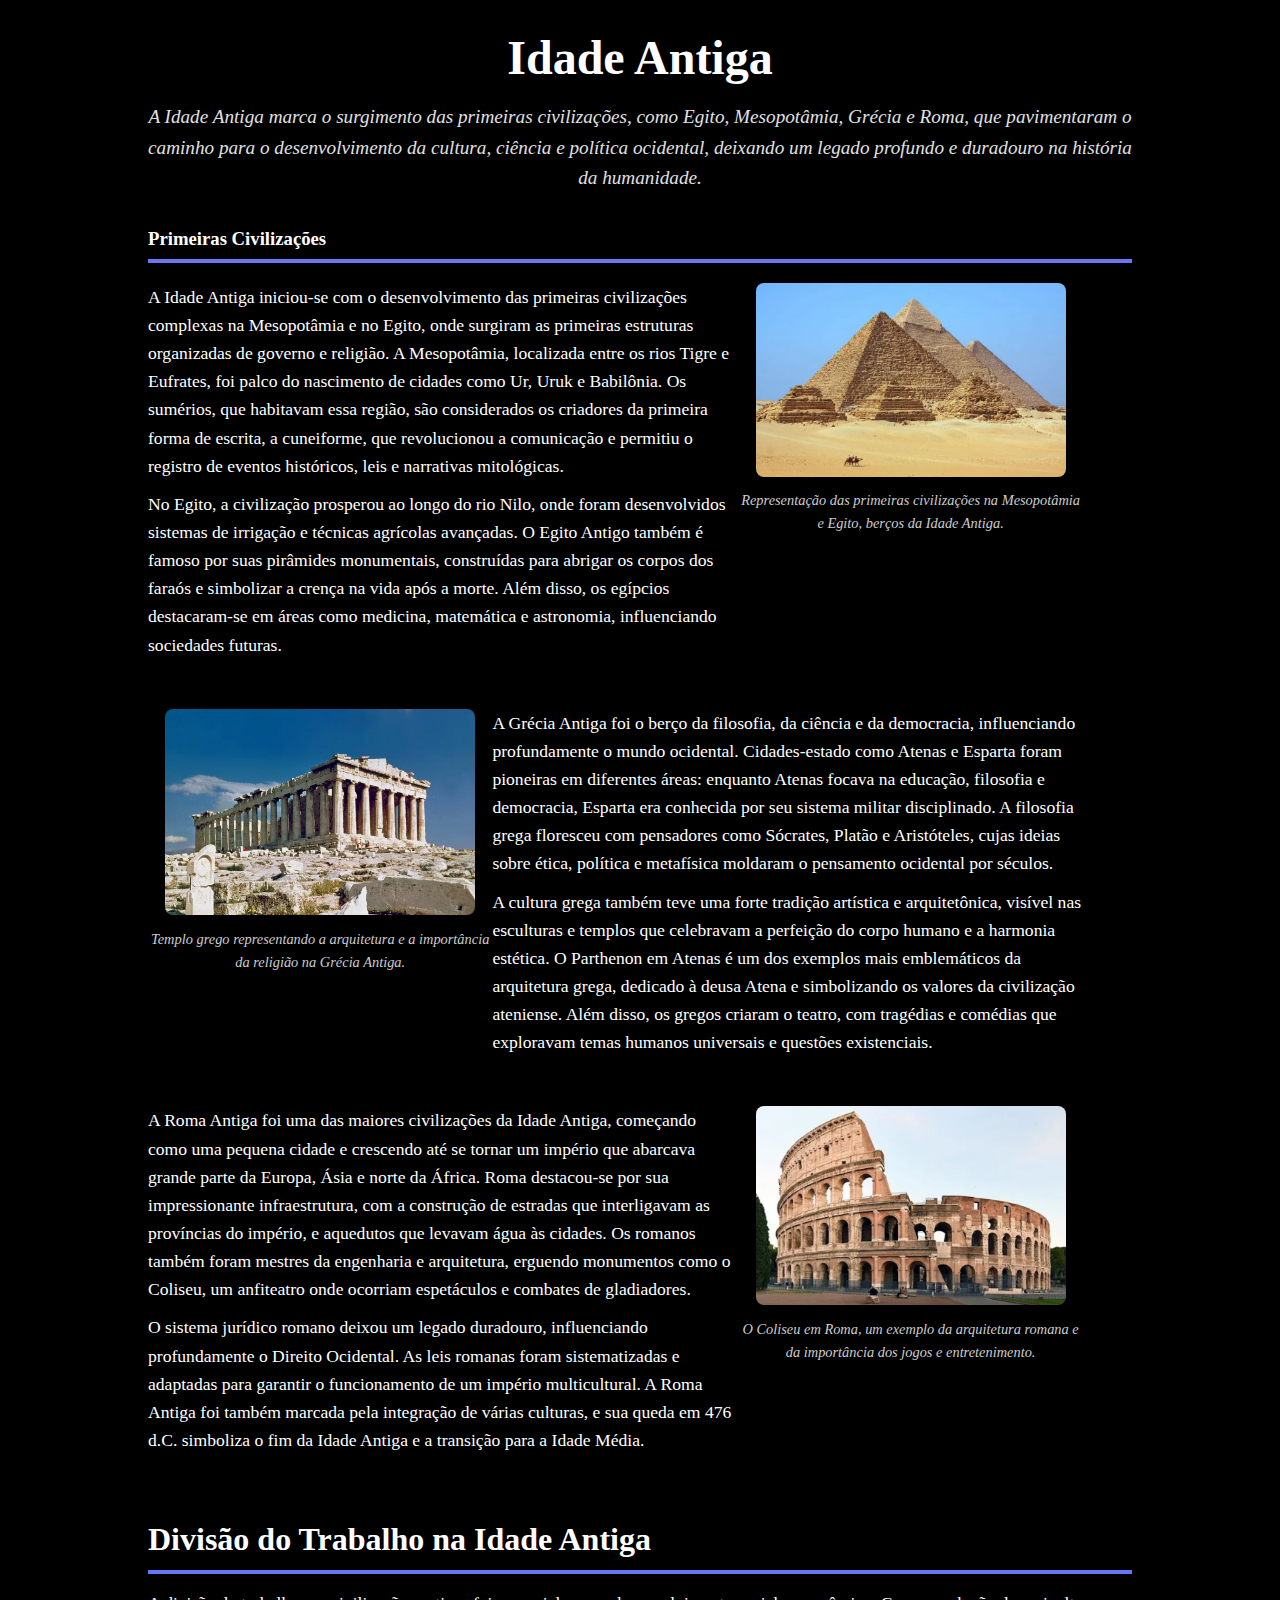
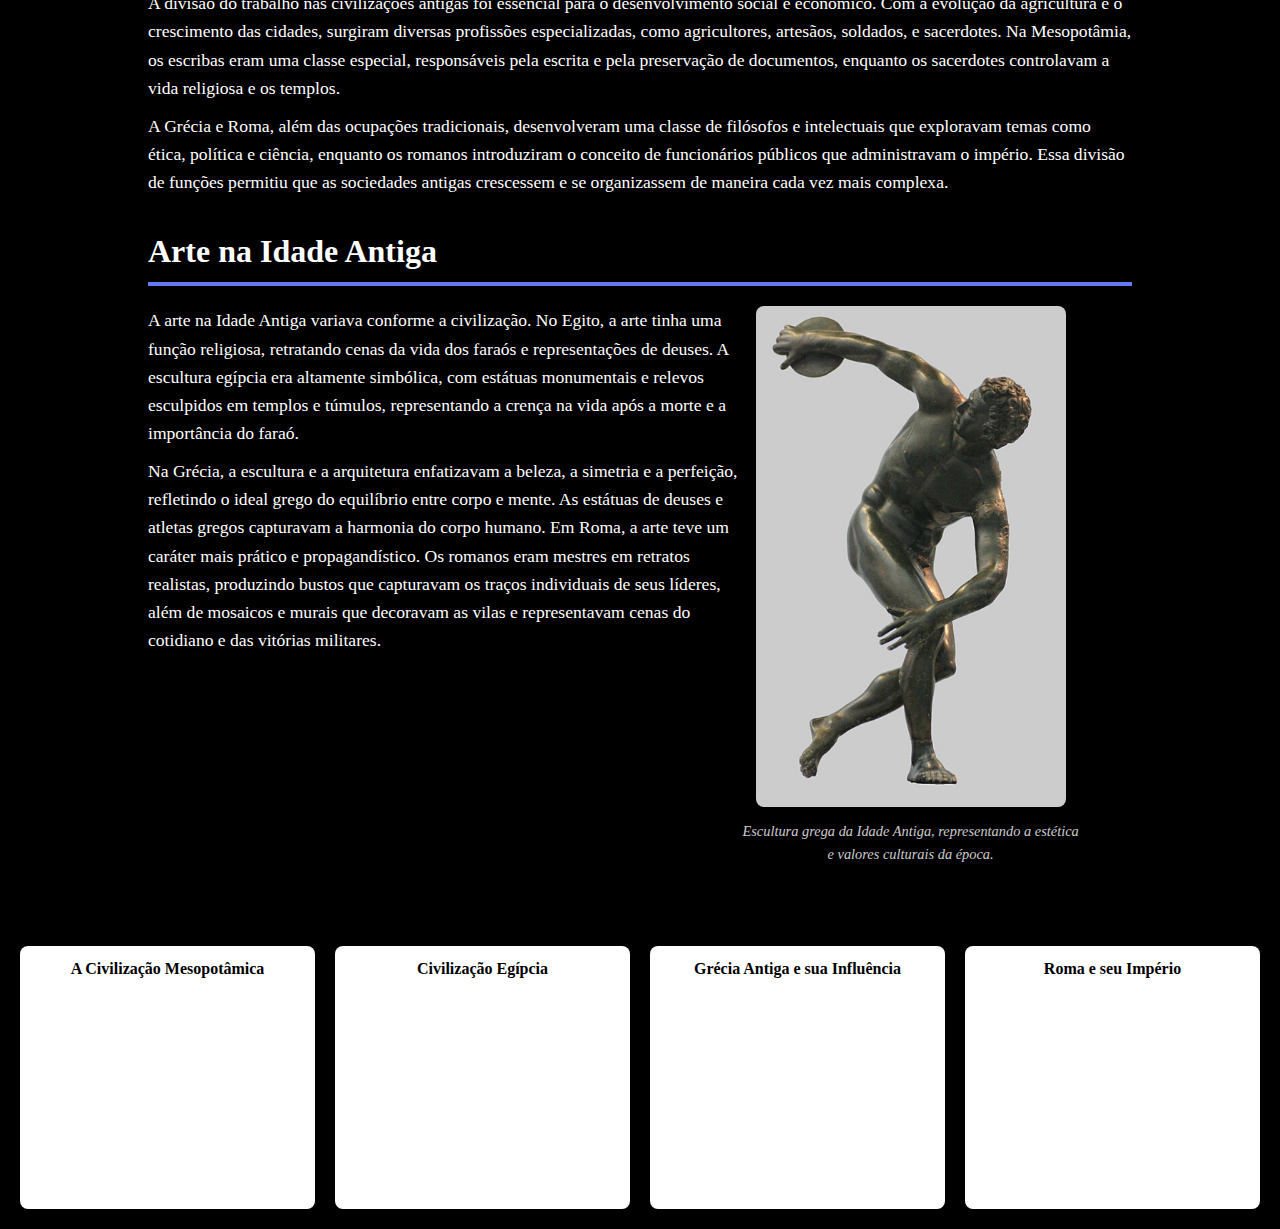
<file: antiga.html>
<!DOCTYPE html>
<html lang="pt-BR">
<head>
    <meta charset="UTF-8">
    <meta name="viewport" content="width=device-width, initial-scale=1.0">
    <title>Período da Idade Antiga</title>
    <link rel="stylesheet" href="todamateria.css">
    <link href="https://fonts.googleapis.com/css2?family=Merriweather+Sans:wght@400&display=swap" rel="stylesheet">
</head>
<body>
    <div class="container">
        <section class="header">
            <h1>Idade Antiga</h1>
            <p class="subtitle">A Idade Antiga marca o surgimento das primeiras civilizações, como Egito, Mesopotâmia, Grécia e Roma, que pavimentaram o caminho para o desenvolvimento da cultura, ciência e política ocidental, deixando um legado profundo e duradouro na história da humanidade.</p>
        </section>

        <!-- Seção sobre as primeiras civilizações -->
        <section class="section idade-antiga">
            <h3>Primeiras Civilizações</h3>
            <div class="content">
                <div class="text">
                    <p>A Idade Antiga iniciou-se com o desenvolvimento das primeiras civilizações complexas na Mesopotâmia e no Egito, onde surgiram as primeiras estruturas organizadas de governo e religião. A Mesopotâmia, localizada entre os rios Tigre e Eufrates, foi palco do nascimento de cidades como Ur, Uruk e Babilônia. Os sumérios, que habitavam essa região, são considerados os criadores da primeira forma de escrita, a cuneiforme, que revolucionou a comunicação e permitiu o registro de eventos históricos, leis e narrativas mitológicas.</p>
                    <p>No Egito, a civilização prosperou ao longo do rio Nilo, onde foram desenvolvidos sistemas de irrigação e técnicas agrícolas avançadas. O Egito Antigo também é famoso por suas pirâmides monumentais, construídas para abrigar os corpos dos faraós e simbolizar a crença na vida após a morte. Além disso, os egípcios destacaram-se em áreas como medicina, matemática e astronomia, influenciando sociedades futuras.</p>
                </div>
                <div class="image">
                    <img src="img/piramide.png" alt="Primeiras Civilizações">
                    <p class="caption">Representação das primeiras civilizações na Mesopotâmia e Egito, berços da Idade Antiga.</p>
                </div>
            </div>

            <div class="content">
                <div class="image">
                    <img src="img/templo grego.png" alt="Cultura Grega">
                    <p class="caption">Templo grego representando a arquitetura e a importância da religião na Grécia Antiga.</p>
                </div>
                <div class="text">
                    <p>A Grécia Antiga foi o berço da filosofia, da ciência e da democracia, influenciando profundamente o mundo ocidental. Cidades-estado como Atenas e Esparta foram pioneiras em diferentes áreas: enquanto Atenas focava na educação, filosofia e democracia, Esparta era conhecida por seu sistema militar disciplinado. A filosofia grega floresceu com pensadores como Sócrates, Platão e Aristóteles, cujas ideias sobre ética, política e metafísica moldaram o pensamento ocidental por séculos.</p>
                    <p>A cultura grega também teve uma forte tradição artística e arquitetônica, visível nas esculturas e templos que celebravam a perfeição do corpo humano e a harmonia estética. O Parthenon em Atenas é um dos exemplos mais emblemáticos da arquitetura grega, dedicado à deusa Atena e simbolizando os valores da civilização ateniense. Além disso, os gregos criaram o teatro, com tragédias e comédias que exploravam temas humanos universais e questões existenciais.</p>
                </div>
            </div>

            <div class="content">
                <div class="text">
                    <p>A Roma Antiga foi uma das maiores civilizações da Idade Antiga, começando como uma pequena cidade e crescendo até se tornar um império que abarcava grande parte da Europa, Ásia e norte da África. Roma destacou-se por sua impressionante infraestrutura, com a construção de estradas que interligavam as províncias do império, e aquedutos que levavam água às cidades. Os romanos também foram mestres da engenharia e arquitetura, erguendo monumentos como o Coliseu, um anfiteatro onde ocorriam espetáculos e combates de gladiadores.</p>
                    <p>O sistema jurídico romano deixou um legado duradouro, influenciando profundamente o Direito Ocidental. As leis romanas foram sistematizadas e adaptadas para garantir o funcionamento de um império multicultural. A Roma Antiga foi também marcada pela integração de várias culturas, e sua queda em 476 d.C. simboliza o fim da Idade Antiga e a transição para a Idade Média.</p>
                </div>
                <div class="image">
                    <img src="img/sl.png" alt="Coliseu Romano">
                    <p class="caption">O Coliseu em Roma, um exemplo da arquitetura romana e da importância dos jogos e entretenimento.</p>
                </div>
            </div>
        </section>

        <!-- Seção Divisão do Trabalho na Idade Antiga -->
        <section class="section trabalho">
            <h3 class="kavoon-title">Divisão do Trabalho na Idade Antiga</h3>
            <p>
                A divisão do trabalho nas civilizações antigas foi essencial para o desenvolvimento social e econômico. Com a evolução da agricultura e o crescimento das cidades, surgiram diversas profissões especializadas, como agricultores, artesãos, soldados, e sacerdotes. Na Mesopotâmia, os escribas eram uma classe especial, responsáveis pela escrita e pela preservação de documentos, enquanto os sacerdotes controlavam a vida religiosa e os templos.</p>
            <p>A Grécia e Roma, além das ocupações tradicionais, desenvolveram uma classe de filósofos e intelectuais que exploravam temas como ética, política e ciência, enquanto os romanos introduziram o conceito de funcionários públicos que administravam o império. Essa divisão de funções permitiu que as sociedades antigas crescessem e se organizassem de maneira cada vez mais complexa.
            </p>
        </section>

        <!-- Seção Arte na Idade Antiga -->
        <section class="section arte">
            <h3 class="kavoon-title">Arte na Idade Antiga</h3>
            <div class="content">
                <div class="text">
                    <p>A arte na Idade Antiga variava conforme a civilização. No Egito, a arte tinha uma função religiosa, retratando cenas da vida dos faraós e representações de deuses. A escultura egípcia era altamente simbólica, com estátuas monumentais e relevos esculpidos em templos e túmulos, representando a crença na vida após a morte e a importância do faraó.</p>
                    <p>Na Grécia, a escultura e a arquitetura enfatizavam a beleza, a simetria e a perfeição, refletindo o ideal grego do equilíbrio entre corpo e mente. As estátuas de deuses e atletas gregos capturavam a harmonia do corpo humano. Em Roma, a arte teve um caráter mais prático e propagandístico. Os romanos eram mestres em retratos realistas, produzindo bustos que capturavam os traços individuais de seus líderes, além de mosaicos e murais que decoravam as vilas e representavam cenas do cotidiano e das vitórias militares.</p>
                </div>
                <div class="image">
                    <img src="img/escultura grega.png" alt="Escultura Grega Antiga">
                    <p class="caption">Escultura grega da Idade Antiga, representando a estética e valores culturais da época.</p>
                </div>
            </div>
        </section>

    </div>
    
    <div class="videos">
        <div class="video">
            <h4>A Civilização Mesopotâmica</h4>
            <iframe src="https://www.youtube.com/embed/video-mesopotamia" frameborder="0" allowfullscreen></iframe>
        </div>
    
        <div class="video">
            <h4>Civilização Egípcia</h4>
            <iframe src="https://www.youtube.com/embed/video-egito" frameborder="0" allowfullscreen></iframe>
        </div>
    
        <div class="video">
            <h4>Grécia Antiga e sua Influência</h4>
            <iframe src="https://www.youtube.com/embed/video-grecia" frameborder="0" allowfullscreen></iframe>
        </div>
    
        <div class="video">
            <h4>Roma e seu Império</h4>
            <iframe src="https://www.youtube.com/embed/video-roma" frameborder="0" allowfullscreen></iframe>
        </div>
    </div>
    
</body>
</html>
</file>
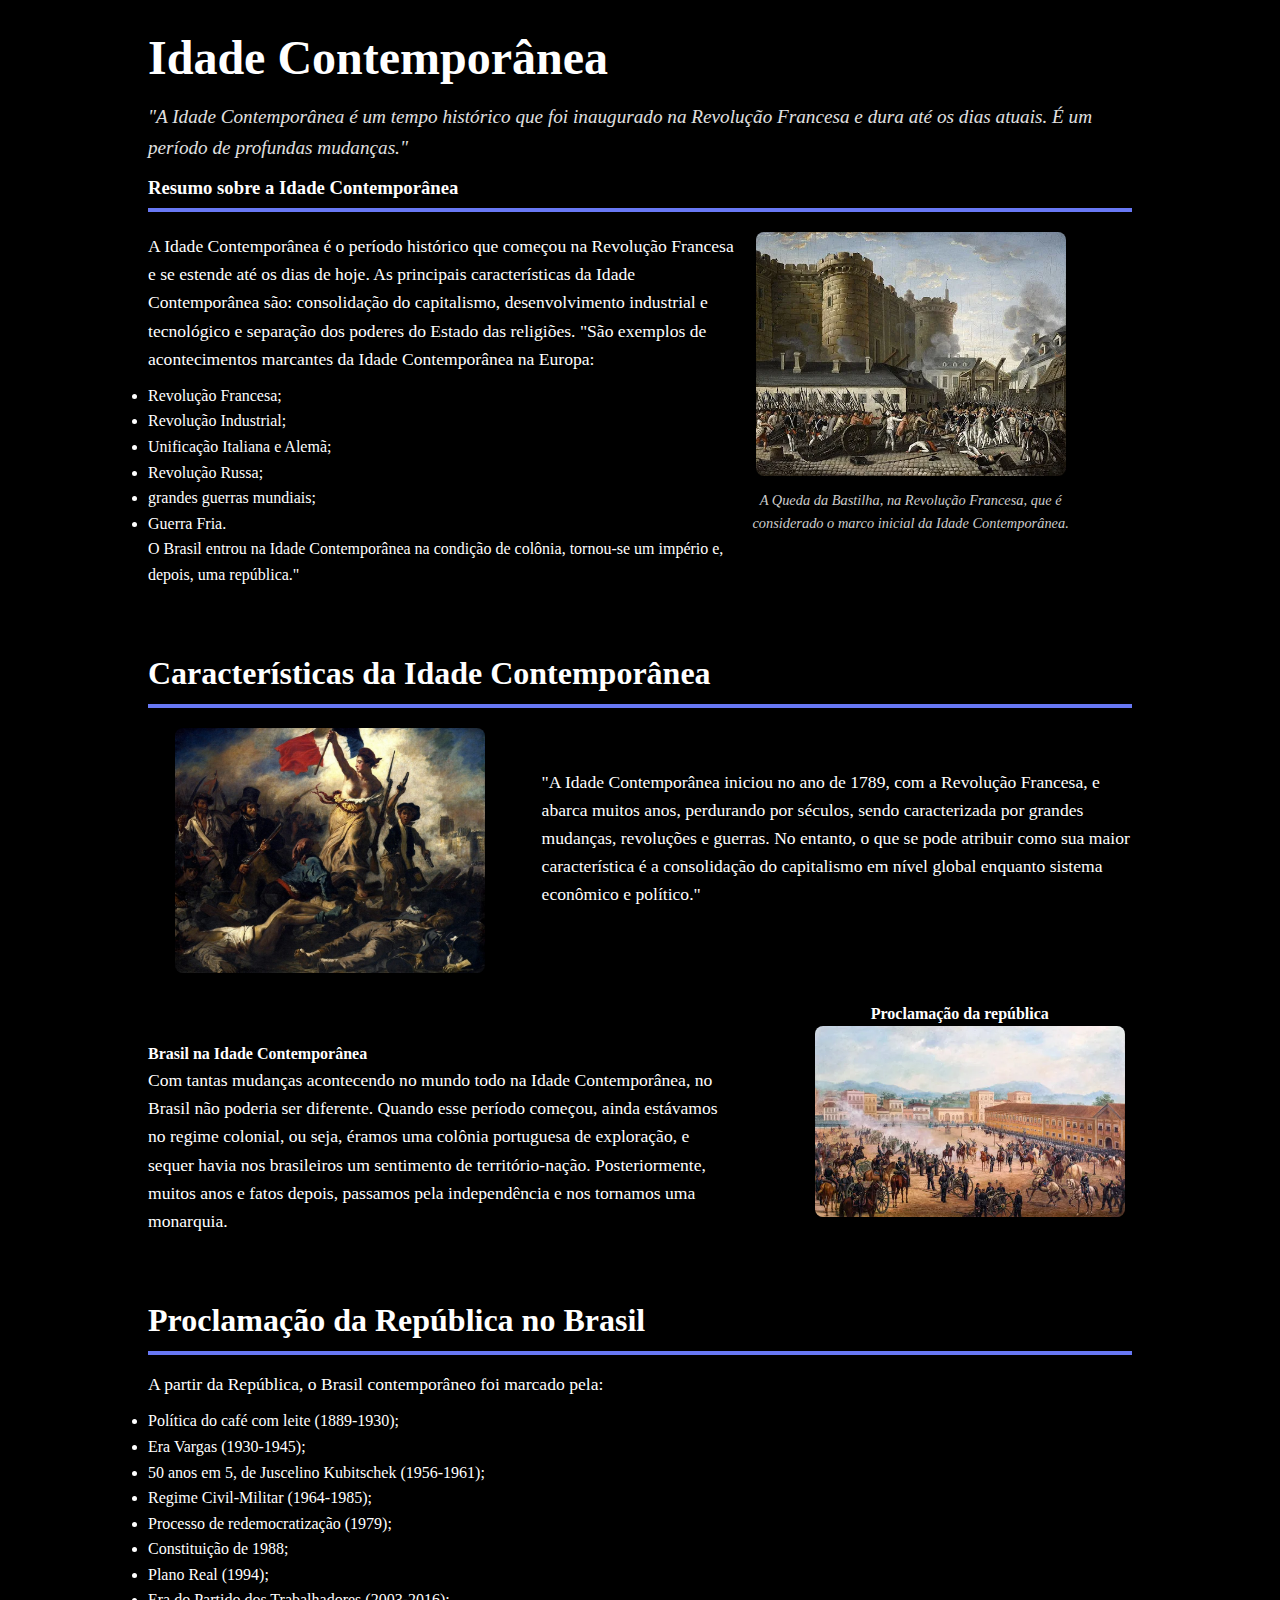
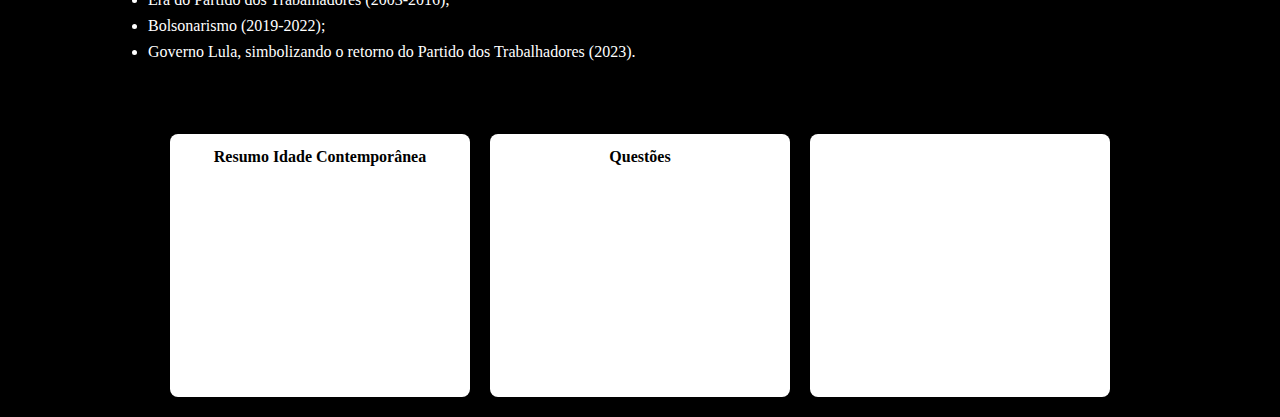
<file: contempo.html>
<!DOCTYPE html>
<html lang="pt-BR">
<head>
    <meta charset="UTF-8">
    <meta name="viewport" content="width=device-width, initial-scale=1.0">
    <title>Pré-História</title>
    <link rel="stylesheet" href="contempo.css">
    <link href="https://fonts.googleapis.com/css2?family=Merriweather+Sans:wght@400&display=swap" rel="stylesheet">
</head>
<body>
    <div class="container">
        
        <section class="header">
            <h1>Idade Contemporânea</h1>
            <p class="subtitle">"A Idade Contemporânea é um tempo histórico que foi inaugurado na Revolução Francesa e dura até os dias atuais. É um período de profundas mudanças."</p>
        </section>

        <!-- Seção Paleolítico -->
        <section class="section paleolitico">
            <h3>Resumo sobre a Idade Contemporânea
                </h3>
            <div class="content">
                <div class="text">
                    <p>A Idade Contemporânea é o período histórico que começou na Revolução Francesa e se estende até os dias de hoje.
                        As principais características da Idade Contemporânea são: consolidação do capitalismo, desenvolvimento industrial e tecnológico e separação dos poderes do Estado das religiões.
                        "São exemplos de acontecimentos marcantes da Idade Contemporânea na Europa:
<li>
    Revolução Francesa;
</li>
<li>
    Revolução Industrial;
</li>
<li>
    Unificação Italiana e Alemã;
</li>
<li>
    Revolução Russa;
</li>
<li>
    grandes guerras mundiais;
</li>
<li>
    Guerra Fria.
</li>

O Brasil entrou na Idade Contemporânea na condição de colônia, tornou-se um império e, depois, uma república."</p>
                </div>
                <div class="image">
                    <img src="queda.webp" alt="Queda da Bastilha">
                    <p class="caption">A Queda da Bastilha, na Revolução Francesa, que é considerado o marco inicial da Idade Contemporânea.</p>
                </div>
            </div> 
            
        </section>

        <!-- Seção Mesolítico e Neolítico juntos -->
        <section class="section mesolitico-neolitico">
            <h3 class="kavoon-title">Características da Idade Contemporânea</h3>
            <div class="content">
                <div class="image">
                    <img src="img.jpg">
                   
                </div>
                <div class="text">
                    <p>"A Idade Contemporânea iniciou no ano de 1789, com a Revolução Francesa, e abarca muitos anos, perdurando por séculos, sendo caracterizada por grandes mudanças, revoluções e guerras. No entanto, o que se pode atribuir como sua maior característica é a consolidação do capitalismo em nível global enquanto sistema econômico e político."

                    </p>
                </div>
            </div>

            <div class="content">
                <div class="text">
                    <h4>Brasil na Idade Contemporânea</h4>
                    <p>Com tantas mudanças acontecendo no mundo todo na Idade Contemporânea, no Brasil não poderia ser diferente. Quando esse período começou, ainda estávamos no regime colonial, ou seja, éramos uma colônia portuguesa de exploração, e sequer havia nos brasileiros um sentimento de território-nação. Posteriormente, muitos anos e fatos depois, passamos pela independência e nos tornamos uma monarquia.</p>
                </div>
                <div class="image">
                    <h4>Proclamação da república</h4>
                    <img src="proclamacao-republica.webp" alt=>
                </div>
            </div>
        </section>

        <!-- Divisão do Trabalho na Pré-História -->
        <section class="section trabalho">
            <h3 class="kavoon-title">Proclamação da República no Brasil</h3>
            <p>A partir da República, o Brasil contemporâneo foi marcado pela:</p>
            <ul class="no-bullets">
                <li>Política do café com leite (1889-1930);</li>
                <li>Era Vargas (1930-1945);</li>
                <li>50 anos em 5, de Juscelino Kubitschek (1956-1961);</li>
                <li>Regime Civil-Militar (1964-1985);</li>
                <li>Processo de redemocratização (1979);</li>
                <li>Constituição de 1988;</li>
                <li>Plano Real (1994);</li>
                <li>Era do Partido dos Trabalhadores (2003-2016);</li>
                <li>Bolsonarismo (2019-2022);</li>
                <li>Governo Lula, simbolizando o retorno do Partido dos Trabalhadores (2023).</li>
            </ul>
        </section>
        
        

    </div>
    <div class="videos">
        
        
        
        <div class="video">
            <h4>Resumo Idade Contemporânea</h4>
            <iframe src="https://www.youtube.com/embed/D25cxMBC2qk?si=ReCGecTakORiMcvs" frameborder="0" allowfullscreen></iframe>
        </div>
        
        
        
        <div class="video">
            <h4>Questões</h4>
            <iframe src="https://www.youtube.com/embed/6LJYNMDwJaE?si=Y-5vCI49ETpIWkGb" frameborder="0" allowfullscreen></iframe>
        </div>
        <div class="video">
            <h4></h4>
            <iframe src="https://www.youtube.com/embed/q7E4XrfGGnE?si=6r4UUvesOWaYol0m" frameborder="0" allowfullscreen></iframe>
        </div>
        
        
        
    
</div>

    </div>
</body>
</html>
</file>
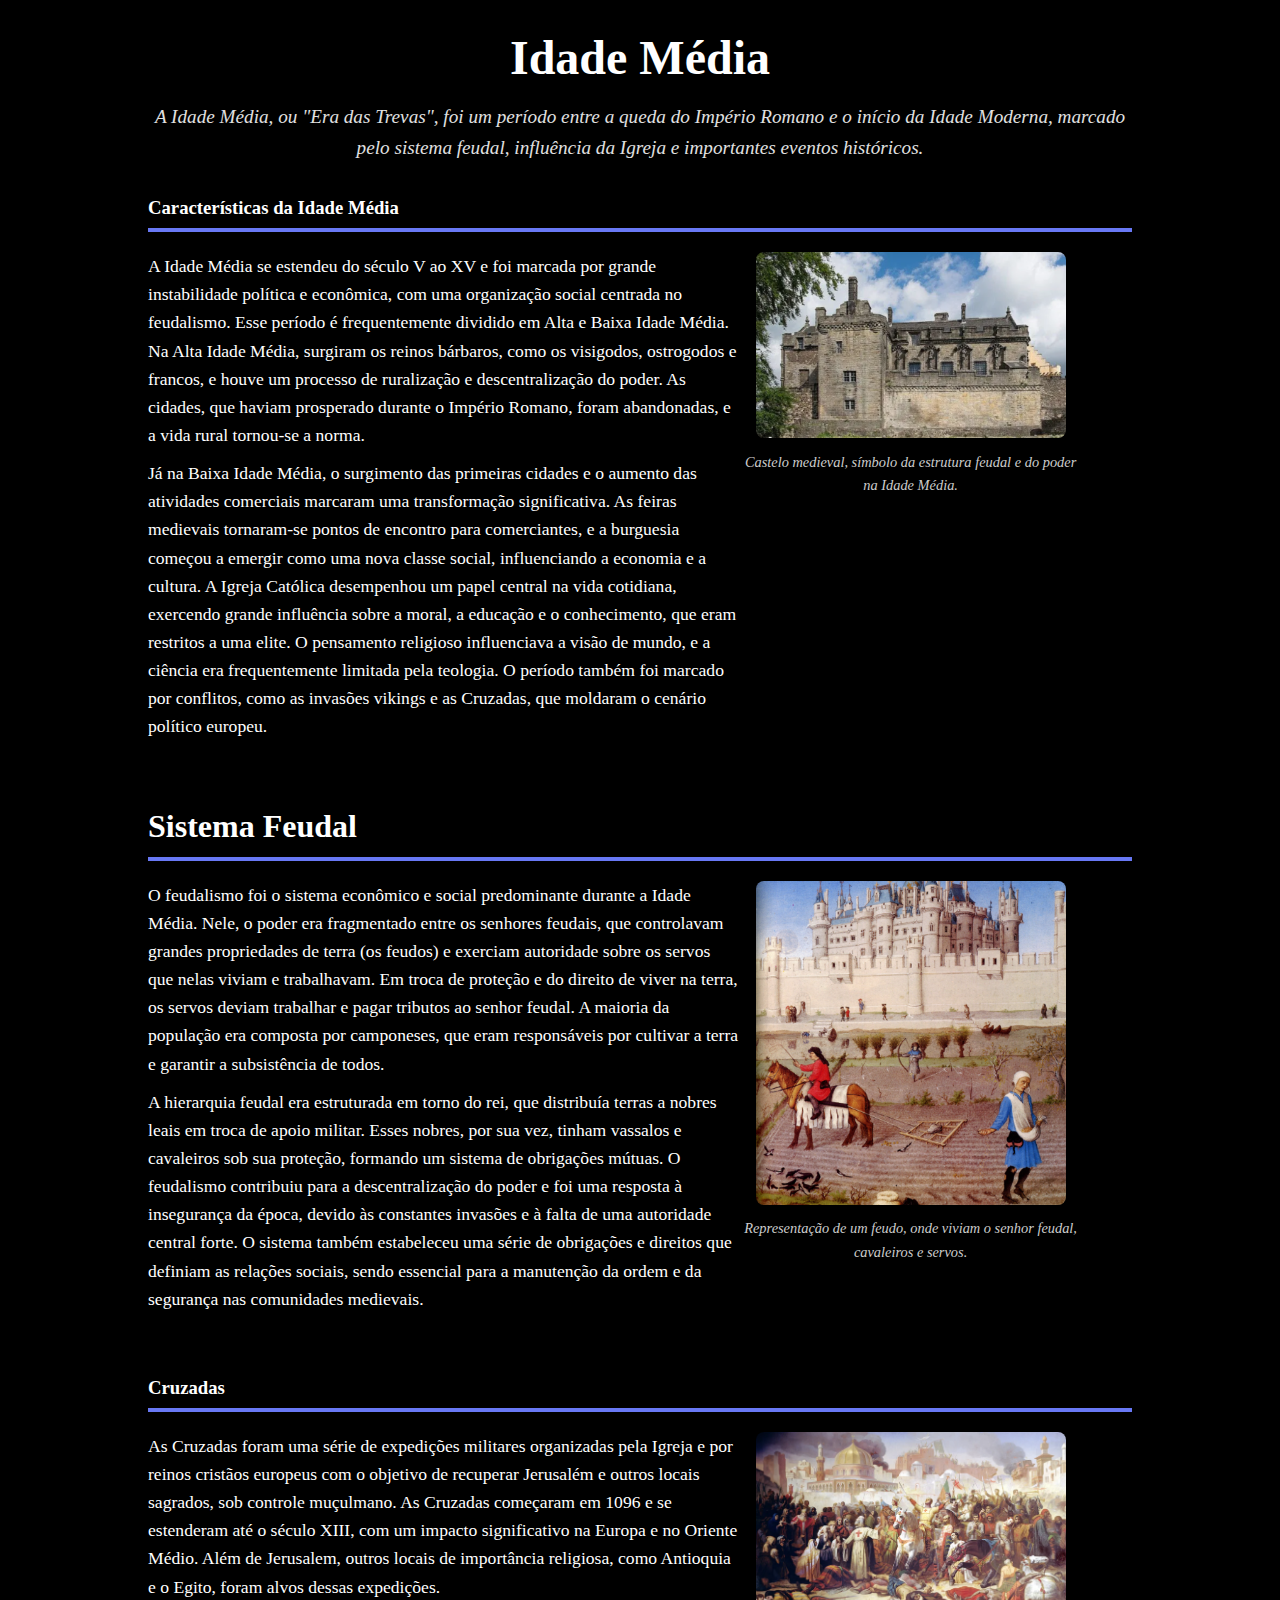
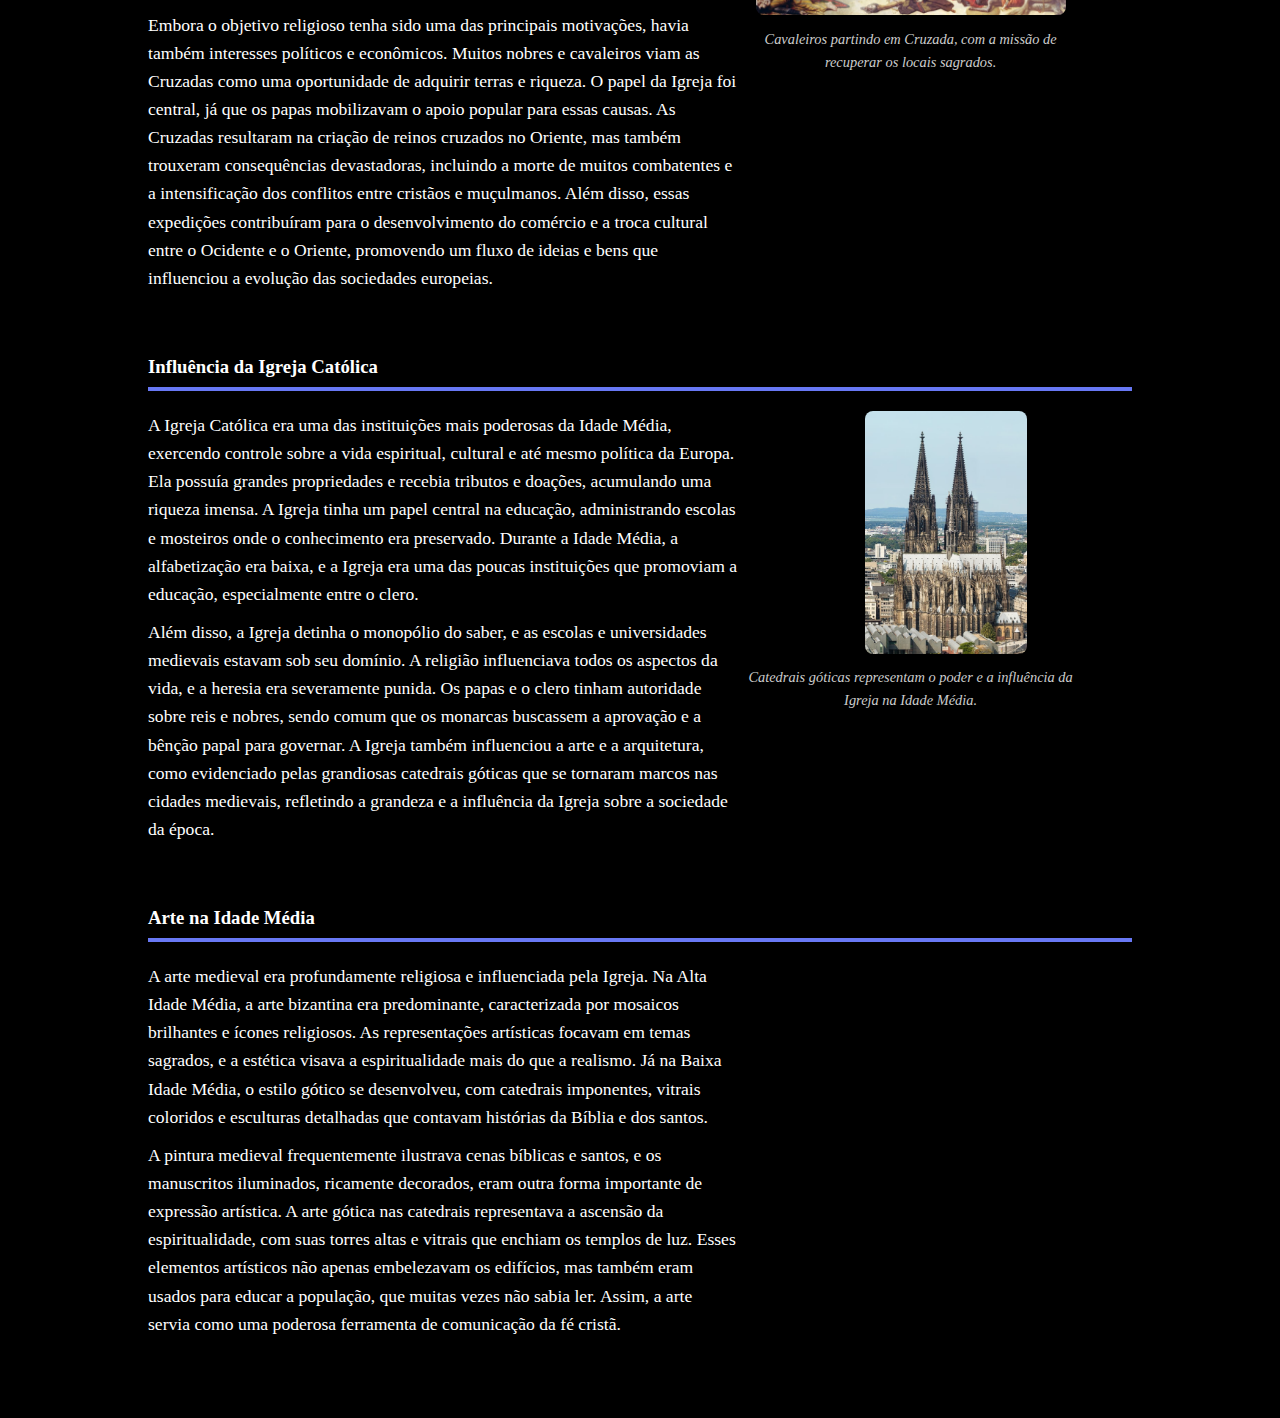
<file: media.html>
<!DOCTYPE html>
<html lang="pt-BR">
<head>
    <meta charset="UTF-8">
    <meta name="viewport" content="width=device-width, initial-scale=1.0">
    <title>Período da Idade Média</title>
    <link rel="stylesheet" href="todamateria.css">
    <link href="https://fonts.googleapis.com/css2?family=Merriweather+Sans:wght@400&display=swap" rel="stylesheet">
</head>
<body>
    <div class="container">
        <section class="header">
            <h1>Idade Média</h1>
            <p class="subtitle">A Idade Média, ou "Era das Trevas", foi um período entre a queda do Império Romano e o início da Idade Moderna, marcado pelo sistema feudal, influência da Igreja e importantes eventos históricos.</p>
        </section>

        <!-- Seção sobre as Características da Idade Média -->
        <section class="section idade-media">
            <h3>Características da Idade Média</h3>
            <div class="content">
                <div class="text">
                    <p>A Idade Média se estendeu do século V ao XV e foi marcada por grande instabilidade política e econômica, com uma organização social centrada no feudalismo. Esse período é frequentemente dividido em Alta e Baixa Idade Média. Na Alta Idade Média, surgiram os reinos bárbaros, como os visigodos, ostrogodos e francos, e houve um processo de ruralização e descentralização do poder. As cidades, que haviam prosperado durante o Império Romano, foram abandonadas, e a vida rural tornou-se a norma.</p>
                    <p>Já na Baixa Idade Média, o surgimento das primeiras cidades e o aumento das atividades comerciais marcaram uma transformação significativa. As feiras medievais tornaram-se pontos de encontro para comerciantes, e a burguesia começou a emergir como uma nova classe social, influenciando a economia e a cultura. A Igreja Católica desempenhou um papel central na vida cotidiana, exercendo grande influência sobre a moral, a educação e o conhecimento, que eram restritos a uma elite. O pensamento religioso influenciava a visão de mundo, e a ciência era frequentemente limitada pela teologia. O período também foi marcado por conflitos, como as invasões vikings e as Cruzadas, que moldaram o cenário político europeu.</p>
                </div>
                <div class="image">
                    <img src="img/castelo medieval.png" alt="Castelo Medieval">
                    <p class="caption">Castelo medieval, símbolo da estrutura feudal e do poder na Idade Média.</p>
                </div>
            </div>
        </section>

        <!-- Seção sobre o Sistema Feudal -->
        <section class="section feudalismo">
            <h3 class="kavoon-title">Sistema Feudal</h3>
            <div class="content">
                <div class="text">
                    <p>O feudalismo foi o sistema econômico e social predominante durante a Idade Média. Nele, o poder era fragmentado entre os senhores feudais, que controlavam grandes propriedades de terra (os feudos) e exerciam autoridade sobre os servos que nelas viviam e trabalhavam. Em troca de proteção e do direito de viver na terra, os servos deviam trabalhar e pagar tributos ao senhor feudal. A maioria da população era composta por camponeses, que eram responsáveis por cultivar a terra e garantir a subsistência de todos.</p>
                    <p>A hierarquia feudal era estruturada em torno do rei, que distribuía terras a nobres leais em troca de apoio militar. Esses nobres, por sua vez, tinham vassalos e cavaleiros sob sua proteção, formando um sistema de obrigações mútuas. O feudalismo contribuiu para a descentralização do poder e foi uma resposta à insegurança da época, devido às constantes invasões e à falta de uma autoridade central forte. O sistema também estabeleceu uma série de obrigações e direitos que definiam as relações sociais, sendo essencial para a manutenção da ordem e da segurança nas comunidades medievais.</p>
                </div>
                <div class="image">
                    <img src="img/feudo.png" alt="Estrutura Feudal">
                    <p class="caption">Representação de um feudo, onde viviam o senhor feudal, cavaleiros e servos.</p>
                </div>
            </div>
        </section>

        <!-- Seção sobre as Cruzadas -->
        <section class="section cruzadas">
            <h3>Cruzadas</h3>
            <div class="content">
                <div class="text">
                    <p>As Cruzadas foram uma série de expedições militares organizadas pela Igreja e por reinos cristãos europeus com o objetivo de recuperar Jerusalém e outros locais sagrados, sob controle muçulmano. As Cruzadas começaram em 1096 e se estenderam até o século XIII, com um impacto significativo na Europa e no Oriente Médio. Além de Jerusalem, outros locais de importância religiosa, como Antioquia e o Egito, foram alvos dessas expedições.</p>
                    <p>Embora o objetivo religioso tenha sido uma das principais motivações, havia também interesses políticos e econômicos. Muitos nobres e cavaleiros viam as Cruzadas como uma oportunidade de adquirir terras e riqueza. O papel da Igreja foi central, já que os papas mobilizavam o apoio popular para essas causas. As Cruzadas resultaram na criação de reinos cruzados no Oriente, mas também trouxeram consequências devastadoras, incluindo a morte de muitos combatentes e a intensificação dos conflitos entre cristãos e muçulmanos. Além disso, essas expedições contribuíram para o desenvolvimento do comércio e a troca cultural entre o Ocidente e o Oriente, promovendo um fluxo de ideias e bens que influenciou a evolução das sociedades europeias.</p>
                </div>
                <div class="image">
                    <img src="img/cruzada.png" alt="Cavaleiros em Cruzada">
                    <p class="caption">Cavaleiros partindo em Cruzada, com a missão de recuperar os locais sagrados.</p>
                </div>
            </div>
        </section>

        <!-- Seção sobre a Igreja Católica -->
        <section class="section igreja">
            <h3>Influência da Igreja Católica</h3>
            <div class="content">
                <div class="text">
                    <p>A Igreja Católica era uma das instituições mais poderosas da Idade Média, exercendo controle sobre a vida espiritual, cultural e até mesmo política da Europa. Ela possuía grandes propriedades e recebia tributos e doações, acumulando uma riqueza imensa. A Igreja tinha um papel central na educação, administrando escolas e mosteiros onde o conhecimento era preservado. Durante a Idade Média, a alfabetização era baixa, e a Igreja era uma das poucas instituições que promoviam a educação, especialmente entre o clero.</p>
                    <p>Além disso, a Igreja detinha o monopólio do saber, e as escolas e universidades medievais estavam sob seu domínio. A religião influenciava todos os aspectos da vida, e a heresia era severamente punida. Os papas e o clero tinham autoridade sobre reis e nobres, sendo comum que os monarcas buscassem a aprovação e a bênção papal para governar. A Igreja também influenciou a arte e a arquitetura, como evidenciado pelas grandiosas catedrais góticas que se tornaram marcos nas cidades medievais, refletindo a grandeza e a influência da Igreja sobre a sociedade da época.</p>
                </div>
                <div class="image">
                    <img src="img/arquitetura gotica.png" alt="Catedral Medieval">
                    <p class="caption">Catedrais góticas representam o poder e a influência da Igreja na Idade Média.</p>
                </div>
            </div>
        </section>

        <!-- Seção sobre a Arte Medieval -->
        <section class="section arte">
            <h3>Arte na Idade Média</h3>
            <div class="content">
                <div class="text">
                    <p>A arte medieval era profundamente religiosa e influenciada pela Igreja. Na Alta Idade Média, a arte bizantina era predominante, caracterizada por mosaicos brilhantes e ícones religiosos. As representações artísticas focavam em temas sagrados, e a estética visava a espiritualidade mais do que a realismo. Já na Baixa Idade Média, o estilo gótico se desenvolveu, com catedrais imponentes, vitrais coloridos e esculturas detalhadas que contavam histórias da Bíblia e dos santos.</p>
                    <p>A pintura medieval frequentemente ilustrava cenas bíblicas e santos, e os manuscritos iluminados, ricamente decorados, eram outra forma importante de expressão artística. A arte gótica nas catedrais representava a ascensão da espiritualidade, com suas torres altas e vitrais que enchiam os templos de luz. Esses elementos artísticos não apenas embelezavam os edifícios, mas também eram usados para educar a população, que muitas vezes não sabia ler. Assim, a arte servia como uma poderosa ferramenta de comunicação da fé cristã.</p>
                </div>
                <div class="image">
                    <img src="img/arquitetura 2.png" alt
</file>
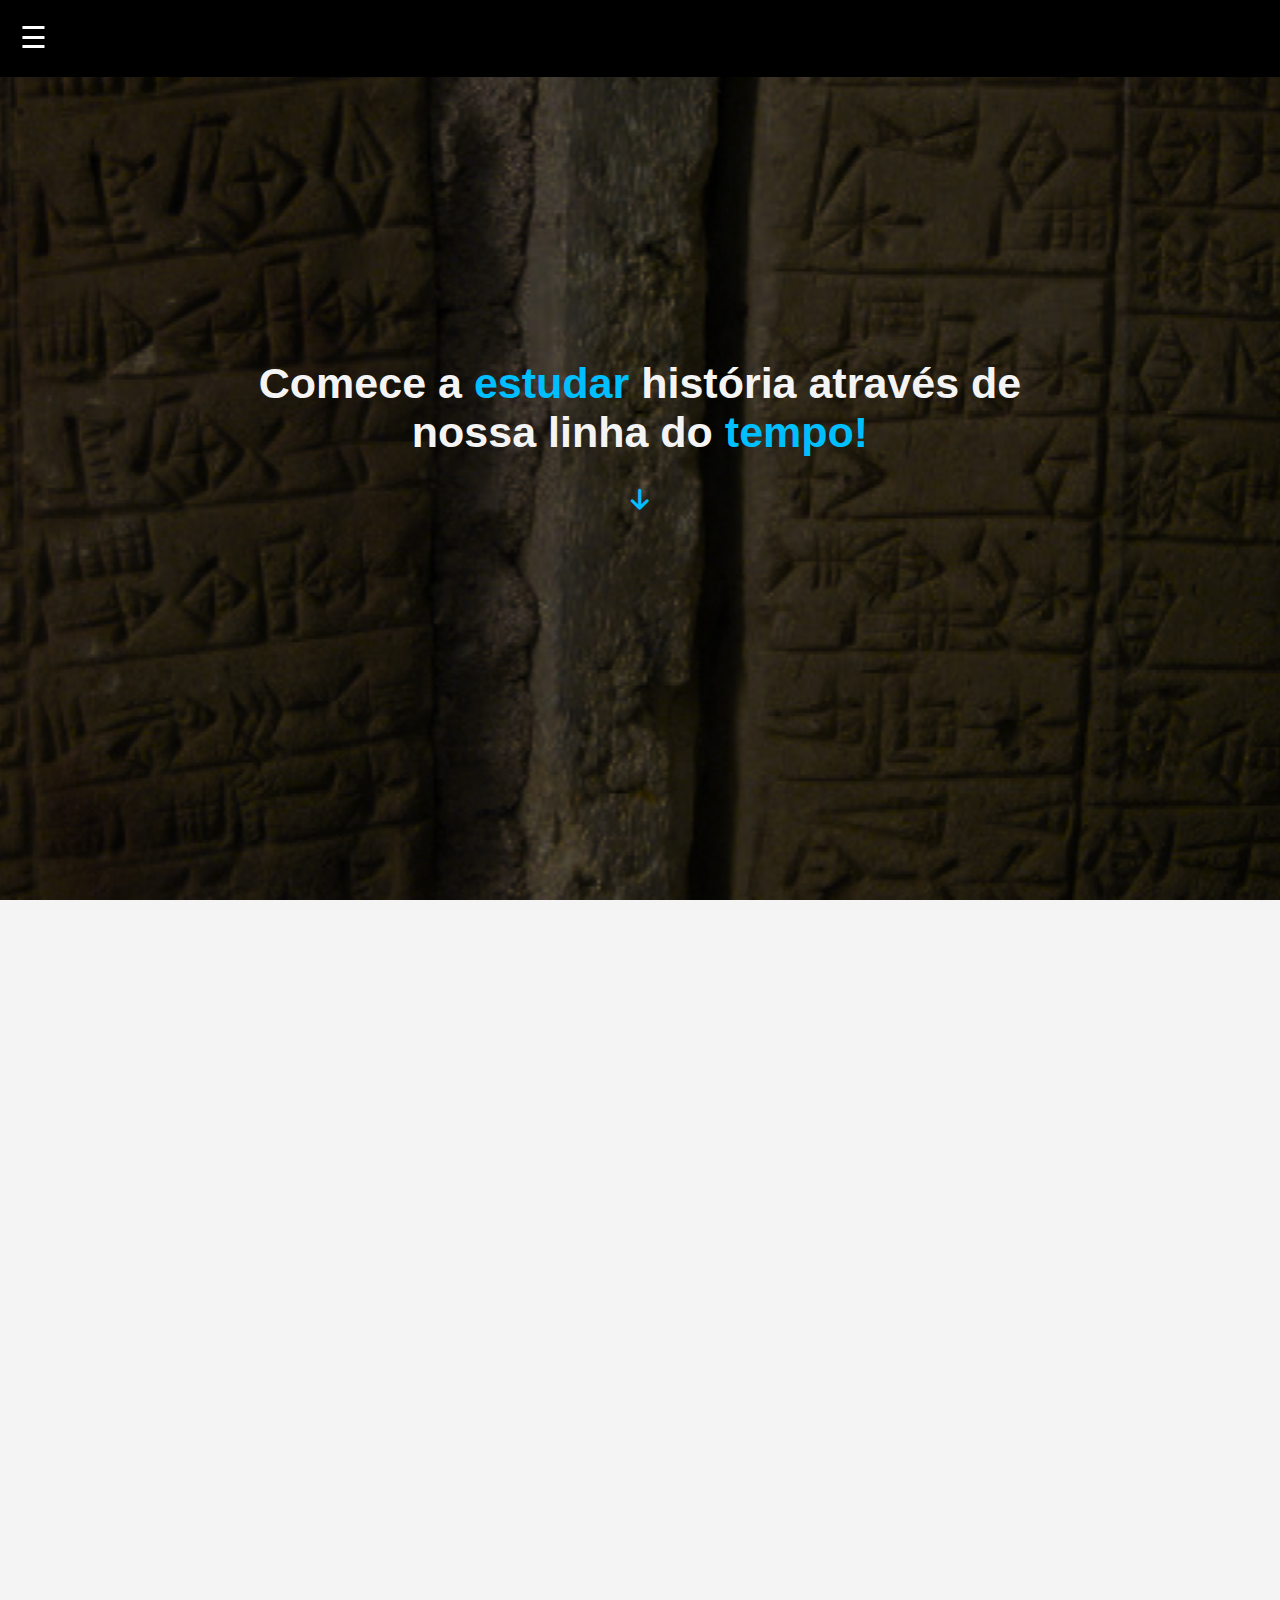
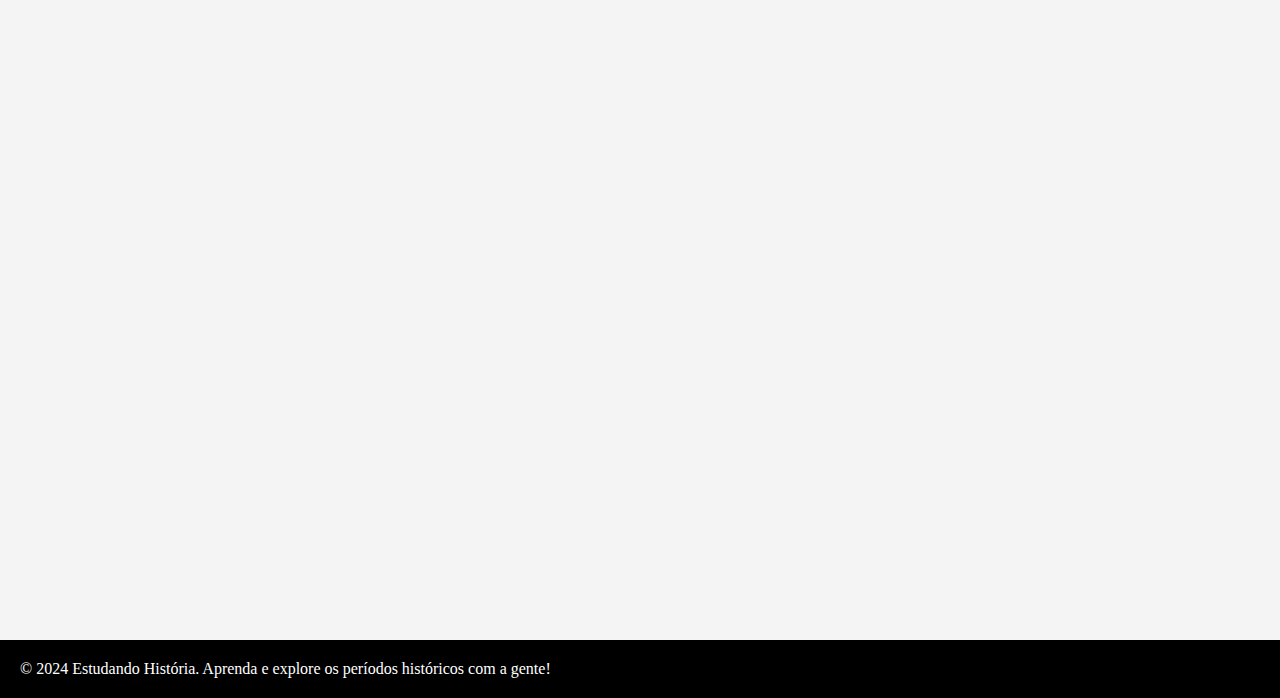
<file: periodos.html>
<!DOCTYPE html>
<html lang="pt-BR">
<head>
    <meta charset="UTF-8">
    <meta name="viewport" content="width=device-width, initial-scale=1.0">
    <title>Períodos Históricos</title>
    <link rel="stylesheet" href="periodos.css"> <!-- Arquivo CSS -->
    <script src="js.js" defer></script> <!-- Arquivo JS com defer -->
    <link rel="stylesheet" href="https://cdnjs.cloudflare.com/ajax/libs/font-awesome/6.0.0-beta3/css/all.min.css">

</head>
<body>

    <!-- Header atualizado -->
     <header>
        
        
    
    <div class="container">
        <nav class="sidebar" id="sidebar">
            <ul>
                <li><a href="INDEX.html">Início</a></li>
                <li><a href="pre-historia.html">História Primitiva</a></li>
                <li><a href="antiga.html">História Antiga</a></li>
                <li><a href="media.html">Idade Média</a></li>
                <li><a href="moderna.html">Idade Moderna</a></li>
                <li><a href="../contemp/contemp.php">Idade Contemporânea</a></li>
            </ul>
        </nav>

        <div class="menu-toggle" id="menuToggle">
            <span>☰</span>
        </div>

    
        </div>
</header>
<section class="hero">
    <div class="overlay"></div>
    <div class="content">
        <h4>Comece a <span class="highlight">estudar</span> história através de<br> nossa linha do <span class="highlight">tempo!</span></h4>
        <i class="fas fa-arrow-down"></i>
    </div>
</section>





    <section class="main-content">
        <div class="content-box reveal">
            <img src="./img/prim.jpg" alt="Imagem da Idade Primitiva">
            <h2>IDADE PRIMITIVA</h2>
            <p>A Idade Primitiva marca o início da humanidade, com o surgimento das primeiras ferramentas e o desenvolvimento da linguagem. Um período fundamental para o início das sociedades humanas.</p>
            <a href="pre-historia.html" class="button">SABER MAIS</a>
        </div>
        <div class="content-box reveal">
            <img src="./img/ant.jpg " alt="Imagem da Idade Antiga">
            <h2>IDADE ANTIGA</h2>
            <p>A Idade Antiga é o período das grandes civilizações, como os egípcios, gregos e romanos. Durante essa era, surgiram as primeiras cidades e impérios, além de grandes avanços na arte e na ciência.</p>
            <a href="antiga.html" class="button">SABER MAIS</a>
        </div>
        <div class="content-box reveal">
            <img src="./img/media.jpg" alt="Imagem da Idade Média">
            <h2>IDADE MÉDIA</h2>
            <p>A Idade Média foi marcada pelo feudalismo e pela expansão do cristianismo, além das Cruzadas. Apesar de ser vista como uma era sombria, houve importantes avanços culturais e intelectuais.</p>
            <a href="media.html" class="button">SABER MAIS</a>
        </div>
        <div class="content-box reveal">
            <img src="./img/mod.jpg" alt="Imagem da Idade Moderna">
            <h2>IDADE MODERNA</h2>
            <p>A Idade Moderna trouxe transformações profundas, como o Renascimento, grandes navegações e a Revolução Científica. Período marcado pelo surgimento dos Estados Nacionais.</p>
            <a href="moderna.html" class="button">SABER MAIS</a>
        </div>
        <div class="content-box reveal">
            <img src="./img/conteporania.png" alt="Imagem da Idade Contemporânea">
            <h2>IDADE CONTEMPORÂNEA</h2>
            <p>A Idade Contemporânea abrange do final do século XVIII até os dias atuais, incluindo revoluções industriais, guerras mundiais e inovações tecnológicas que moldaram o mundo moderno.</p>
            <a href="pre-historia.html" class="button">SABER MAIS</a>
        </div>
    </section>

    <!-- Footer -->
    <footer>
        <p>&copy; 2024 Estudando História. Aprenda e explore os períodos históricos com a gente!</p>
    </footer>

</body>
</html>
</file>
<file: todamateria.css>
* {
    margin: 0;
    padding: 0;
    box-sizing: border-box;
}

body {
    
    background-color: #000;
    color: #fff;
    line-height: 1.6;
}

.container {
    width: 80%;
    margin: 0 auto;
    padding: 20px;
}

header {
    display: flex;
    align-items: center;
    color: white;
    padding: 15px 30px;
    position: fixed;
    top: 0;
    width: 100%;
    z-index: 1000;
    height: 77px;
}

.barra {
    display: flex;
    position: relative;
    z-index: 1;
}

.sidebar {
    width: 250px;
    background-color: #000;
    position: fixed;
    top: 0;
    left: -250px;
    height: 100%;
    padding: 20px;
    display: flex;
    flex-direction: column;
    align-items: flex-start;
    transition: left 0.3s ease;
    z-index: 1001;
}

.sidebar img {
    max-width: 100%;  
    height: auto;    
    margin-bottom: 15px;  
}

.sidebar.active {
    left: 0;
}

.sidebar ul {
    list-style: none;
    padding: 0;
    width: 100%;
    margin-top: 80px;
}

.sidebar ul li {
    margin-bottom: 20px;
}

.sidebar ul li a {
    color: #fff;
    text-decoration: none;
    font-size: 16px;
    font-weight: bold;
}

.sidebar ul li a:hover {
    color: #00bfff;
}

.sidebar a::after {
    content: '';
    display: block;
    width: 0;
    height: 2px;
    background: #00bfff;
    transition: width 0.3s;
    margin-top: 5px;
}

.sidebar a:hover::after {
    width: 70%;
}

.menu-toggle {
    color: #fff;
    font-size: 30px;
    cursor: pointer;
    position: fixed;
    top: 20px;
    left: 20px;
    z-index: 1002;
}

.header {
    text-align: center;
    margin-bottom: 30px;
}


h1 {
    font-size: 3em;
    font-family: 'Kavoon', cursive;
    color: #fff;
    margin-bottom: 5px;
}

.subtitle {
    font-size: 1.2em;
    color: #e0e0e0;
    font-style: italic;
}

.section {
    margin-bottom: 30px;
}

h2, h3 {
    color: white;
    border-bottom: 4px solid #6878f4;
    padding-bottom: 5px;
    margin-bottom: 15px;
}

.section.paleolitico h3 {
    font-family: 'Kavoon', cursive;
    color: #fff;
    margin-top: 10px;
    font-size: 2.2em;
}

.kavoon-title {
    font-family: 'Kavoon', cursive;
    color: #fff;
    font-size: 2em;
}

p {
    margin-bottom: 10px;
    font-size: 1.1em;
}

.content {
    display: flex;
    align-items: flex-start;
    margin-top: 20px;
}

.text {
    width: 60%;
    margin-bottom: 20px;
}

.image {
    width: 35%;
    text-align: center;
}

.image img {
    max-width: 90%;
    border-radius: 8px;
}
.image1 img {
    max-width: 50%;
    border-radius: 8px;
    margin-left: 70px;
}

.image3 img {

    max-width: 60%;
    border-radius: 8px;
    margin-left: 70px;
}
.igreja img {

    max-width: 47%;
    border-radius: 8px;
    margin-left: 70px;
}
.pedra img  {
    max-width:70%;
    border-radius: 8px;
    margin-left: 70px;
}

.caption {
    font-size: 0.9em;
    color: #ccc;
    margin-top: 5px;
    font-style: italic;
}

.section.paleolitico .content {
    flex-direction: row-reverse;
}

.paleolitico .image img {
    margin-right: 20px;
}

.section.mesolitico-neolitico .content {
    flex-direction: row;
    justify-content: space-between;
}

.mesolitico-neolitico .image img {
    margin-left: 20px;
}

.mesolitico-neolitico .text {
    margin-top: 40px;
}



.videos {
    background-color: #000000;
    padding: 20px;
    border-radius: 8px;
    display: flex;
    flex-wrap: nowrap;
    justify-content: center;
    gap: 20px;
    overflow-x: auto;
}

.video {
    background-color: #ffffff;
    padding: 10px;
    border-radius: 8px;
    box-shadow: 0 4px 8px rgba(0, 0, 0, 0.1);
    width: 300px;
    box-sizing: border-box;
}

.video h4 {
    text-align: center;
    margin-bottom: 10px;
    color: #000;
}

.video iframe {
    width: 100%;
    height: 200px;
    border-radius: 8px;
}



@media (max-width: 768px) {
    .content {
        flex-direction: column;
    }

    .text, .image {
        width: 100%;
    }

    .text {
        margin-bottom: 0;
    }

}

@media (max-width: 768px) {
    .video-container {
      display: grid;
      grid-template-columns: 1fr 1fr;
      gap: 10px;
      padding: 10px;
      display: flex;
      flex-wrap: wrap;
      margin: 0 auto;
      padding-left: 50px;
    }
  
    .video{
      width: auto;
      aspect-ratio: 16 / 9;
      background-color: #000;
      border-radius: 8px;
      flex: 1 1 48%;
      max-width: 48%;
      box-sizing: border-box;
    }
  }
</file>
<file: contempo.css>
* {
    margin: 0;
    padding: 0;
    box-sizing: border-box;
}

body {
   
    background-color: #000;
    color: #fff;
    line-height: 1.6;
}

.container {
    width: 80%;
    margin: 0 auto;
    padding: 20px;
}

header {
    display: flex;
    align-items: center;
    justify-content: space-between;
 
    
    padding: 15px 30px;
    position: fixed;
    top: 0;
    width: 100%;
    z-index: 1000;
    height: 77px;
    box-shadow: 0px 4px 8px rgba(0, 0, 0, 0.2);
}

.menu {
    display: flex;
    align-items: center;
    width: 100%;
}

.menu-icon {
    font-size: 30px;
    color: white;
    cursor: pointer;
}

.sidebar {
    width: 250px;
    background-color: #000000;
    position: fixed;
    top: 0;
    left: -250px;
    height: 100%;
    padding: 20px;
    display: flex;
    flex-direction: column;
    align-items: flex-start;
    transition: left 0.3s ease;
    z-index: 1001;
    box-shadow: 2px 0 8px rgba(0, 0, 0, 0.2);
}

.sidebar img {
    max-width: 100%;  
    height: auto;    
    margin-bottom: 15px;  
}

.sidebar.active {
    left: 0;
}

.sidebar ul {
    list-style: none;
    padding: 0;
    width: 100%;
    margin-top: 80px;
}

.sidebar ul li {
    margin-bottom: 20px;
}

.sidebar ul li a {
    color: #ffffff;
    text-decoration: none;
    font-size: 16px;
    
    transition: color 0.3s;
}

.sidebar ul li a:hover {
    color: #00bfff;
}

.sidebar a::after {
    content: '';
    display: block;
    width: 0;
    height: 2px;
    background: #00bfff;
    transition: width 0.3s;
    margin-top: 5px;
}

.sidebar a:hover::after {
    width: 70%;
}

.menu-toggle {
    color: #fff;
    font-size: 30px;
    cursor: pointer;
    position: fixed;
    top: 20px;
    left: 20px;
    z-index: 1002;
}


h1 {
    font-size: 3em;
   
    color: #fff;
    margin-bottom: 5px;
}

.subtitle {
    font-size: 1.2em;
    color: #e0e0e0;
    font-style: italic;
}

.section {
    margin-bottom: 30px;
}

h2, h3 {
    color: white;
    border-bottom: 4px solid #6878f4;
    padding-bottom: 5px;
    margin-bottom: 15px;
}

.section.contemporanea h3 {
    
    color: #fff;
    margin-top: 10px;
    font-size: 2.2em;
}

.kavoon-title {
   
    color: #fff;
    font-size: 2em;
}

p {
    margin-bottom: 10px;
    font-size: 1.1em;
}

.content {
    display: flex;
    align-items: flex-start;
    margin-top: 20px;
}

.text {
    width: 60%;
    margin-bottom: 20px;
}

.image {
    width: 35%;
    text-align: center;
}

.image img {
    max-width: 90%;
    border-radius: 8px;
}

.caption {
    font-size: 0.9em;
    color: #ccc;
    margin-top: 5px;
    font-style: italic;
}

.section.contemporanea .content {
    flex-direction: row-reverse;
}

.contemporanea .image img {
    margin-right: 20px;
}

.section.mesolitico-neolitico .content {
    flex-direction: row;
    justify-content: space-between;
}

.mesolitico-neolitico .image img {
    margin-left: 20px;
}

.mesolitico-neolitico .text {
    margin-top: 40px;
}

.videos {
    background-color: #000000;
    padding: 20px;
    border-radius: 8px;
    display: flex;
    flex-wrap: nowrap;
    justify-content: center;
    gap: 20px;
    overflow-x: auto;
}

.video {
    background-color: #ffffff;
    padding: 10px;
    border-radius: 8px;
    box-shadow: 0 4px 8px rgba(0, 0, 0, 0.1);
    width: 300px;
    box-sizing: border-box;
}

.video h4 {
    text-align: center;
    margin-bottom: 10px;
    color: #000;
}

.video iframe {
    width: 100%;
    height: 200px;
    border-radius: 8px;
}

@media (max-width: 768px) {
    *{
        align-items: center;
    }
    .content {
        flex-direction: column;
    }

    .text, .image {
        width: 100%;
    }

    .text {
        margin-bottom: 0;
    }
    .video-container {
        display: grid;
        grid-template-columns: 1fr 1fr;
        gap: 10px;
        padding: 10px;
        display: flex;
        flex-wrap: wrap;
        margin: 0 auto;
        padding-left: 50px;
    }
      
    .video{
        width: auto;
        aspect-ratio: 16 / 9;
        background-color: #000;
        border-radius: 8px;
        flex: 1 1 48%;
        max-width: 48%;
        box-sizing: border-box;
    }

    .contempo {
        display: flex;
        flex-direction: column;
        align-items: center;
        text-align: center;
    }
    
    .contempo img {
        width: 100%;
        max-width: 200px;
        margin-bottom: 10px;
    }
    
    .text {
        padding: 10px;
    }

    .section mesolitico-neolitico {
        display: flex;
        flex-direction: column;
        align-items: center;
        text-align: center;
    }
    
    .section mesolitico-neolitico img {
        width: 100%;
        max-width: 200px;
        margin-bottom: 10px;
    }
    
    .text {
        padding: 10px;
    }

    .content {
        display: flex;
        flex-direction: column;
        align-items: center;
        text-align: center;
    }
    
    .content img {
        width: 100%;
        max-width: 200px;
        margin-bottom: 10px;
    }
    
    .text {
        padding: 10px;
    }

    h1 {
        font-size: 2em;
    }
}
</file>
<file: periodos.css>
* {
    margin: 0;
    padding: 0;
    box-sizing: border-box;
}

body {
    background-color: #f4f4f4;
    width: 100vw;
    overflow-x: hidden;
    min-height: 100vh;
    display: flex;
    flex-direction: column;
}

header {
    display: flex;
    align-items: center;
    background-color: #000;
    color: white;
    padding: 15px 30px;
    position: fixed;
    top: 0;
    width: 100%;
    z-index: 1000;
    height: 77px;
}

.menu {
    display: flex;
    align-items: center;
    width: 100%;
}

.menu-icon {
    font-size: 30px;
    color: white;
    cursor: pointer;
}

.container {
    display: flex;
    position: relative;
    z-index: 1;
}

.sidebar {
    width: 250px;
    background-color: #000;
    position: fixed;
    top: 0;
    left: -250px;
    height: 100%;
    padding: 20px;
    display: flex;
    flex-direction: column;
    align-items: flex-start;
    transition: left 0.3s ease;
    z-index: 1001;
}
.sidebar img {
    max-width: 100%;  
    height: auto;    
    margin-bottom: 15px;  
}

.sidebar.active {
    left: 0;
}

.sidebar ul {
    list-style: none;
    padding: 0;
    width: 100%;
    margin-top: 80px;
}

.sidebar ul li {
    margin-bottom: 20px;
}

.sidebar ul li a {
    color: #fff;
    text-decoration: none;
    font-size: 16px;
    font-weight: bold;
}

.sidebar ul li a:hover {
    color: #00bfff;
}

.sidebar a::after {
    content: '';
    display: block;
    width: 0;
    height: 2px;
    background: #00bfff;
    transition: width 0.3s;
    margin-top: 5px;
}

.sidebar a:hover::after {
    width: 70%;
}

.menu-toggle {
    color: #fff;
    font-size: 30px;
    cursor: pointer;
    position: fixed;
    top: 20px;
    left: 20px;
    z-index: 1002;
}

.hero {
    height: 100vh;
    background: url('img/periodos.png') no-repeat center center/cover;
    display: flex;
    justify-content: center;
    align-items: center;
    text-align: center;
    color: white;
    position: relative;
    width: 100vw;
}

.overlay {
    position: absolute;
    top: 0;
    left: 0;
    width: 100%;
    height: 100%;
    background: rgba(0, 0, 0, 0);
}

h4 {
    font-family: 'Lucida Sans', Geneva, Verdana, sans-serif;
    font-size: 43px;
    color: #f4f4f4;
}

.highlight {
    color: #00bfff;
}

.hero .fa-arrow-down {
    font-size: 24px;
    color: #00bfff;
    margin: 30px;
}

.main-content {
    display: flex;
    justify-content: center;
    gap: 20px;
    flex-wrap: wrap;
    padding: 20px;
    max-width: 1200px;
    margin: 0 auto;
}

.content-box {
    background-color: #fff;
    padding: 0px;
    box-shadow: 0 0 10px rgba(0, 0, 0, 0.1);
    max-width: 375px;
    text-align: center;
    height: 420px;
}

.content-box img {
    max-width: 100%;
    height: auto;
    display: block;
    margin-bottom: 15px;
}

.content-box h2 {
    font-size: 1.3rem;
    margin-bottom: 15px;
    color: #333;
}

.content-box p {
    font-size: 0.9rem;
    color: #666;
    margin-bottom: 40px;
    padding: 10px 20px;
}

.button {
    background-color: #ffffff;
    color: #515151;
    border: 2px solid #DEDEDE;
    padding: 12px 17px;
    cursor: pointer;
    transition: background-color 0.3s ease;
    text-decoration: none;
    font-size: 13px;
}

.button:hover {
    background-color: #dbdbdb;
    border-color: #818181;
}

footer {
    background-color: #000; 
    padding: 20px;
    color: #fff; 
    width: 100%;
}

.footer-content {
    display: flex;
    justify-content: space-around;
    align-items: flex-start;
    max-width: 1200px;
    margin: 0 auto;
    text-align: left;
}
.contact-info a {
    display: block;
    color: #2b40e2; 
    margin: 5px 0;
 
}
.footer-content div {
    flex: 1;
    padding: 10px;
    min-width: 200px; 
}
.footer-links a {
    display: block;
    color: #2b40e2; 
    text-decoration: none;
    margin: 5px 0;
}

.footer-links a:hover {
    text-decoration: underline;
}


.reveal {
    opacity: 0;
    transform: translateY(50px);
    transition: all 0.6s ease;
}

.reveal.show {
    opacity: 1;
    transform: translateY(0);
}

@media (max-width: 768px) {
    .main-content {
        flex-direction: column;
        align-items: center;
    }

    .footer-content {
        flex-direction: column;
        align-items: center;
    }
}
</file>
